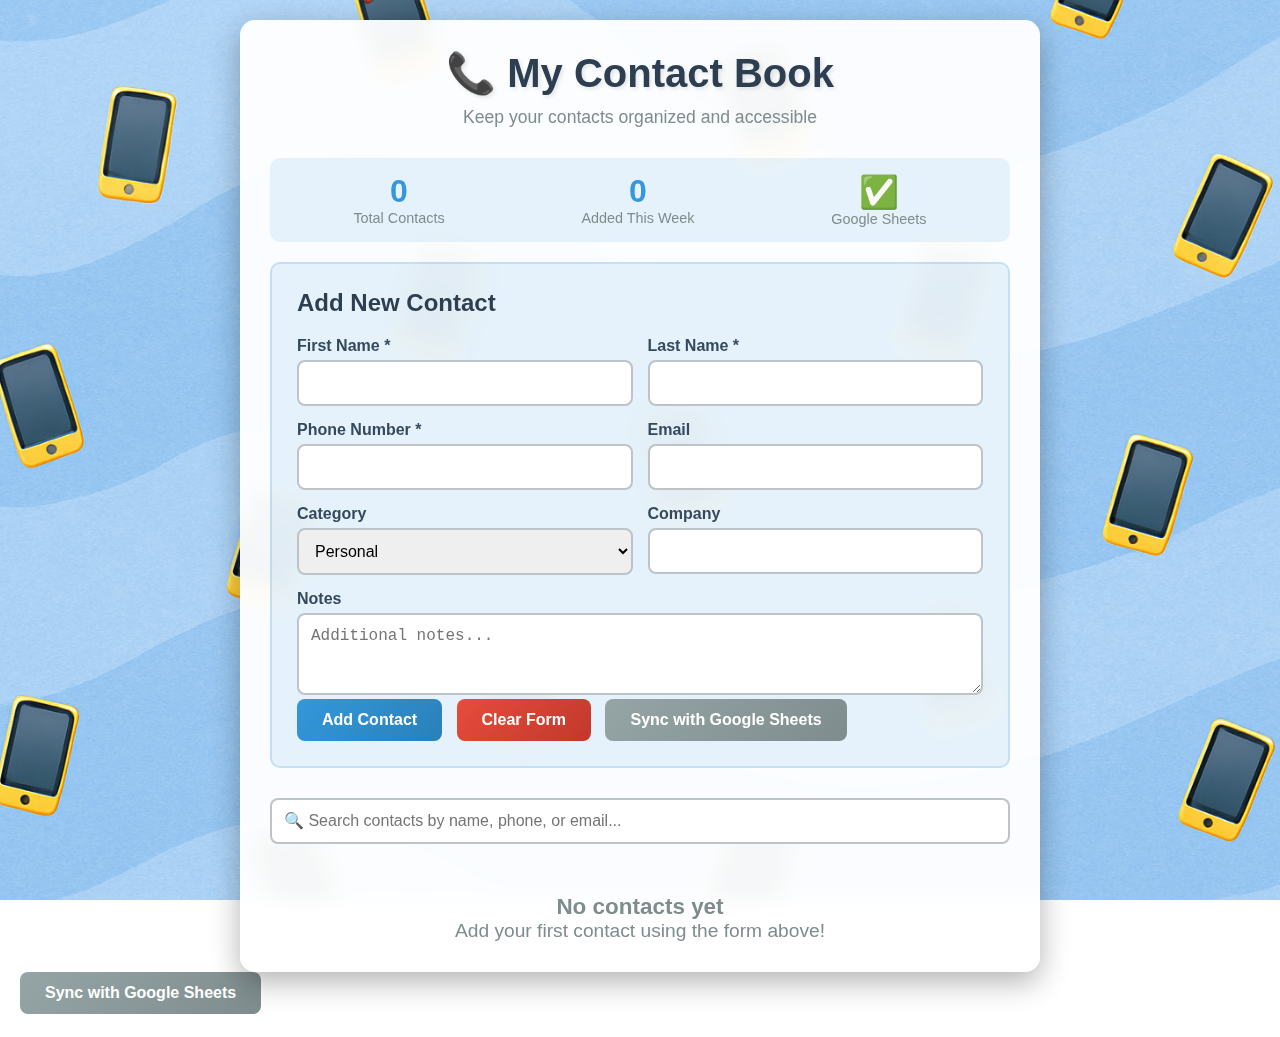
<file: index.html>
<!DOCTYPE html>
<html lang="en">
<head>
    <meta charset="UTF-8">
    <meta name="viewport" content="width=device-width, initial-scale=1.0">
    <title>My Contact Book</title>
    <link rel="icon" type="image/png" href="{{ url_for('static', filename='image/logo.png') }}">
    <link rel="stylesheet" href="style.css">
<script defer src="script.js"></script>

</head>
<body>
    <div class="container">
        <div class="header">
            <h1>📞 My Contact Book</h1>
            <p>Keep your contacts organized and accessible</p>
        </div>

        <div class="stats">
            <div class="stat-item">
                <div class="stat-number" id="totalContacts">0</div>
                <div class="stat-label">Total Contacts</div>
            </div>
            <div class="stat-item">
                <div class="stat-number" id="recentContacts">0</div>
                <div class="stat-label">Added This Week</div>
            </div>
            <div class="stat-item">
                <div class="stat-number" id="syncStatus">✅</div>
                <div class="stat-label">Google Sheets</div>
            </div>
        </div>

        <div class="form-container">
            <h2 style="margin-bottom: 20px; color: #2c3e50;">Add New Contact</h2>
            <form id="contactForm">
                <div class="form-row">
                    <div class="form-group">
                        <label for="firstName">First Name *</label>
                        <input type="text" id="firstName" required>
                    </div>
                    <div class="form-group">
                        <label for="lastName">Last Name *</label>
                        <input type="text" id="lastName" required>
                    </div>
                </div>
                <div class="form-row">
                    <div class="form-group">
                        <label for="phone">Phone Number *</label>
                        <input type="tel" id="phone" required>
                    </div>
                    <div class="form-group">
                        <label for="email">Email</label>
                        <input type="email" id="email">
                    </div>
                </div>
                <div class="form-row">
                    <div class="form-group">
                        <label for="category">Category</label>
                        <select id="category">
                            <option value="personal">Personal</option>
                            <option value="work">Work</option>
                            <option value="family">Family</option>
                            <option value="friend">Friend</option>
                            <option value="other">Other</option>
                        </select>
                    </div>
                    <div class="form-group">
                        <label for="company">Company</label>
                        <input type="text" id="company">
                    </div>
                </div>
                <div class="form-group">
                    <label for="notes">Notes</label>
                    <textarea id="notes" rows="3" placeholder="Additional notes..."></textarea>
                </div>
                <button type="submit" class="btn" id="submitBtn">
                    <span id="submitText">Add Contact</span>
                    <span id="submitLoader" class="loader" style="display: none;"></span>
                </button>
                <button type="button" class="btn btn-danger" id="clearForm">Clear Form</button>
                <button type="button" class="btn btn-secondary" id="syncBtn">Sync with Google Sheets</button>
            </form>
        </div>

        <div class="search-container">
            <input type="text" id="searchInput" class="search-input" placeholder="🔍 Search contacts by name, phone, or email...">
        </div>

        <div id="contactsContainer">
            <div class="no-contacts">
                <h3>No contacts yet</h3>
                <p>Add your first contact using the form above!</p>
            </div>
        </div>
    </div>

    <!-- Google Sheets API Configuration Modal -->
    <div id="configModal" class="modal">
        <div class="modal-content">
            <span class="close">&times;</span>
            <h2>Google Sheets Configuration</h2>
            <p>To use Google Sheets as your backend, you'll need to set up a Google Apps Script web app.</p>
            <div class="config-form">
                <label for="webAppUrl">Google Apps Script Web App URL:</label>
                <input type="url" id="webAppUrl" placeholder="https://script.google.com/macros/s/YOUR_SCRIPT_ID/exec">
                <button class="btn" onclick="saveConfig()">Save Configuration</button>
            </div>
            <div class="setup-instructions">
                <h3>Setup Instructions:</h3>
                <ol>
                    <li>Create a new Google Sheet</li>
                    <li>Go to Extensions → Apps Script</li>
                    <li>Replace the code with the provided Google Apps Script</li>
                    <li>Deploy as web app with "Anyone" access</li>
                    <li>Copy the web app URL here</li>
                </ol>
            </div>
        </div>
    </div>
    <button id="syncBtn" class="btn btn-secondary">Sync with Google Sheets</button>

    <script src="script.js"></script>
</body>
</html>
</file>
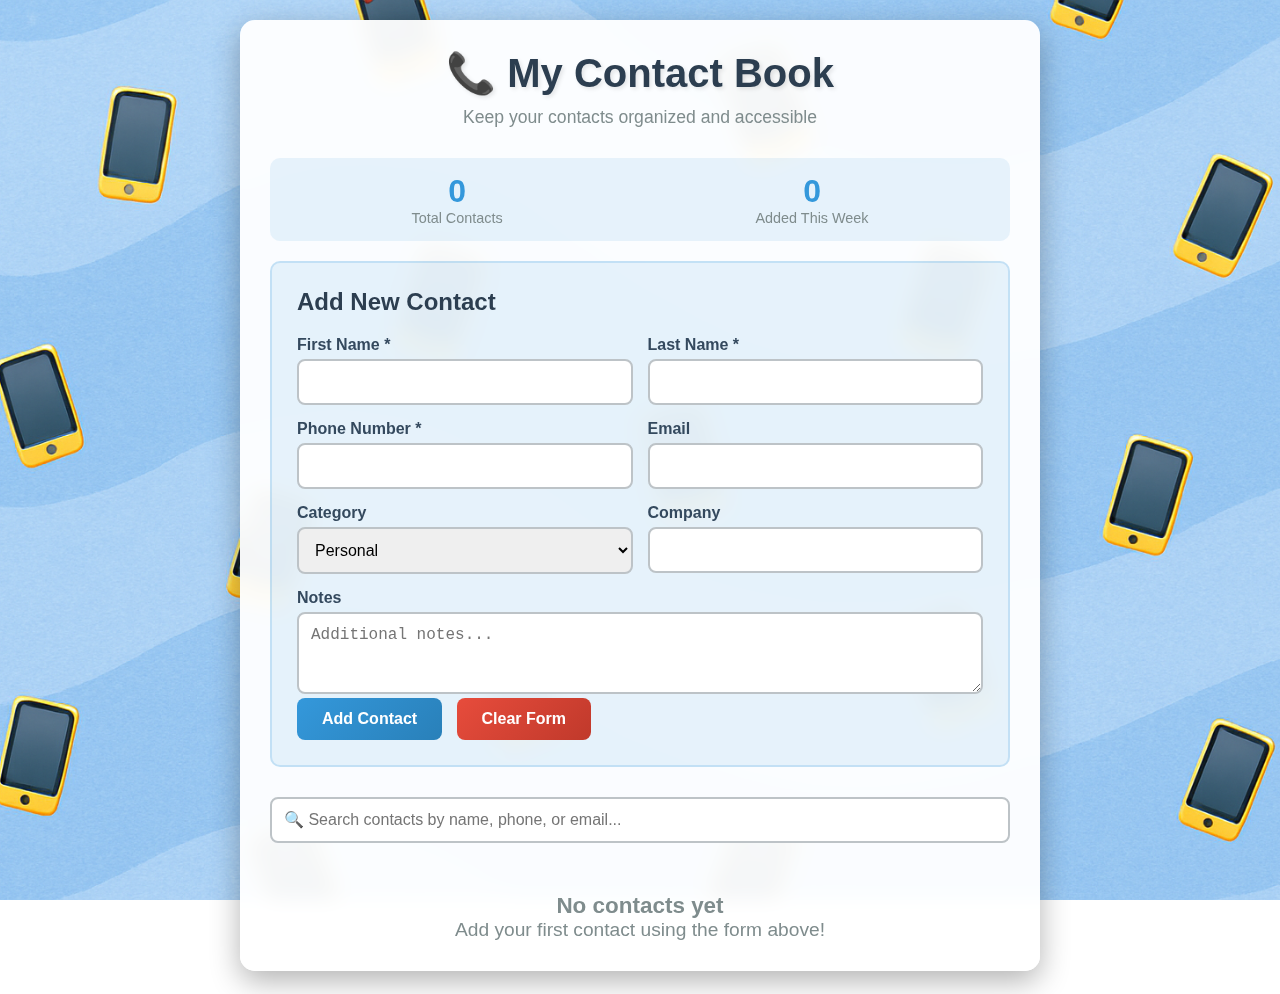
<file: contact_book.html>
<!DOCTYPE html>
<html lang="en">
<head>
    <meta charset="UTF-8">
    <meta name="viewport" content="width=device-width, initial-scale=1.0">
    <title>My Contact Book</title>
    <style>
        * {
            margin: 0;
            padding: 0;
            box-sizing: border-box;
        }

        body {
            font-family: 'Arial', sans-serif;
            background-image: url('my_bg.png');
            background-size: cover;
            background-position: center;
            background-attachment: fixed;
            min-height: 100vh;
            padding: 20px;
        }

        .container {
            max-width: 800px;
            margin: 0 auto;
            background: rgba(255, 255, 255, 0.95);
            border-radius: 15px;
            padding: 30px;
            box-shadow: 0 10px 30px rgba(0, 0, 0, 0.3);
            backdrop-filter: blur(10px);
        }

        .header {
            text-align: center;
            margin-bottom: 30px;
        }

        .header h1 {
            color: #2c3e50;
            font-size: 2.5em;
            margin-bottom: 10px;
            text-shadow: 2px 2px 4px rgba(0, 0, 0, 0.1);
        }

        .header p {
            color: #7f8c8d;
            font-size: 1.1em;
        }

        .form-container {
            background: rgba(52, 152, 219, 0.1);
            padding: 25px;
            border-radius: 10px;
            margin-bottom: 30px;
            border: 2px solid rgba(52, 152, 219, 0.2);
        }

        .form-row {
            display: flex;
            gap: 15px;
            margin-bottom: 15px;
        }

        .form-group {
            flex: 1;
        }

        label {
            display: block;
            margin-bottom: 5px;
            color: #34495e;
            font-weight: bold;
        }

        input, textarea, select {
            width: 100%;
            padding: 12px;
            border: 2px solid #bdc3c7;
            border-radius: 8px;
            font-size: 16px;
            transition: border-color 0.3s;
        }

        input:focus, textarea:focus, select:focus {
            outline: none;
            border-color: #3498db;
            box-shadow: 0 0 10px rgba(52, 152, 219, 0.3);
        }

        .btn {
            background: linear-gradient(135deg, #3498db, #2980b9);
            color: white;
            padding: 12px 25px;
            border: none;
            border-radius: 8px;
            cursor: pointer;
            font-size: 16px;
            font-weight: bold;
            transition: all 0.3s;
            margin-right: 10px;
        }

        .btn:hover {
            transform: translateY(-2px);
            box-shadow: 0 5px 15px rgba(52, 152, 219, 0.4);
        }

        .btn-danger {
            background: linear-gradient(135deg, #e74c3c, #c0392b);
        }

        .btn-danger:hover {
            box-shadow: 0 5px 15px rgba(231, 76, 60, 0.4);
        }

        .search-container {
            margin-bottom: 20px;
        }

        .search-input {
            padding: 12px;
            border: 2px solid #bdc3c7;
            border-radius: 8px;
            font-size: 16px;
            width: 100%;
        }

        .contacts-grid {
            display: grid;
            grid-template-columns: repeat(auto-fill, minmax(300px, 1fr));
            gap: 20px;
            margin-top: 20px;
        }

        .contact-card {
            background: white;
            border-radius: 10px;
            padding: 20px;
            box-shadow: 0 5px 15px rgba(0, 0, 0, 0.1);
            transition: transform 0.3s, box-shadow 0.3s;
            border-left: 4px solid #3498db;
        }

        .contact-card:hover {
            transform: translateY(-5px);
            box-shadow: 0 10px 25px rgba(0, 0, 0, 0.2);
        }

        .contact-name {
            font-size: 1.3em;
            font-weight: bold;
            color: #2c3e50;
            margin-bottom: 10px;
        }

        .contact-info {
            color: #7f8c8d;
            margin-bottom: 5px;
        }

        .contact-actions {
            margin-top: 15px;
            display: flex;
            gap: 10px;
        }

        .btn-small {
            padding: 6px 12px;
            font-size: 14px;
        }

        .no-contacts {
            text-align: center;
            color: #7f8c8d;
            font-size: 1.2em;
            margin-top: 50px;
        }

        .stats {
            display: flex;
            justify-content: space-around;
            margin-bottom: 20px;
            background: rgba(52, 152, 219, 0.1);
            padding: 15px;
            border-radius: 10px;
        }

        .stat-item {
            text-align: center;
        }

        .stat-number {
            font-size: 2em;
            font-weight: bold;
            color: #3498db;
        }

        .stat-label {
            color: #7f8c8d;
            font-size: 0.9em;
        }

        @media (max-width: 600px) {
            .form-row {
                flex-direction: column;
            }
            
            .contacts-grid {
                grid-template-columns: 1fr;
            }
            
            .stats {
                flex-direction: column;
                gap: 10px;
            }
        }
    </style>
</head>
<body>
    <div class="container">
        <div class="header">
            <h1>📞 My Contact Book</h1>
            <p>Keep your contacts organized and accessible</p>
        </div>

        <div class="stats">
            <div class="stat-item">
                <div class="stat-number" id="totalContacts">0</div>
                <div class="stat-label">Total Contacts</div>
            </div>
            <div class="stat-item">
                <div class="stat-number" id="recentContacts">0</div>
                <div class="stat-label">Added This Week</div>
            </div>
        </div>

        <div class="form-container">
            <h2 style="margin-bottom: 20px; color: #2c3e50;">Add New Contact</h2>
            <form id="contactForm">
                <div class="form-row">
                    <div class="form-group">
                        <label for="firstName">First Name *</label>
                        <input type="text" id="firstName" required>
                    </div>
                    <div class="form-group">
                        <label for="lastName">Last Name *</label>
                        <input type="text" id="lastName" required>
                    </div>
                </div>
                <div class="form-row">
                    <div class="form-group">
                        <label for="phone">Phone Number *</label>
                        <input type="tel" id="phone" required>
                    </div>
                    <div class="form-group">
                        <label for="email">Email</label>
                        <input type="email" id="email">
                    </div>
                </div>
                <div class="form-row">
                    <div class="form-group">
                        <label for="category">Category</label>
                        <select id="category">
                            <option value="personal">Personal</option>
                            <option value="work">Work</option>
                            <option value="family">Family</option>
                            <option value="friend">Friend</option>
                            <option value="other">Other</option>
                        </select>
                    </div>
                    <div class="form-group">
                        <label for="company">Company</label>
                        <input type="text" id="company">
                    </div>
                </div>
                <div class="form-group">
                    <label for="notes">Notes</label>
                    <textarea id="notes" rows="3" placeholder="Additional notes..."></textarea>
                </div>
                <button type="submit" class="btn">Add Contact</button>
                <button type="button" class="btn btn-danger" id="clearForm">Clear Form</button>
            </form>
        </div>

        <div class="search-container">
            <input type="text" id="searchInput" class="search-input" placeholder="🔍 Search contacts by name, phone, or email...">
        </div>

        <div id="contactsContainer">
            <div class="no-contacts">
                <h3>No contacts yet</h3>
                <p>Add your first contact using the form above!</p>
            </div>
        </div>
    </div>

    <script>
        // Contact storage and management
        let contacts = [];
        let editingId = null;

        // Load contacts from localStorage on page load
        document.addEventListener('DOMContentLoaded', function() {
            loadContacts();
            updateStats();
        });

        // Contact form submission
        document.getElementById('contactForm').addEventListener('submit', function(e) {
            e.preventDefault();
            
            const formData = {
                firstName: document.getElementById('firstName').value.trim(),
                lastName: document.getElementById('lastName').value.trim(),
                phone: document.getElementById('phone').value.trim(),
                email: document.getElementById('email').value.trim(),
                category: document.getElementById('category').value,
                company: document.getElementById('company').value.trim(),
                notes: document.getElementById('notes').value.trim(),
                dateAdded: new Date().toISOString()
            };

            if (editingId) {
                updateContact(editingId, formData);
            } else {
                addContact(formData);
            }

            clearForm();
            saveContacts();
            displayContacts();
            updateStats();
        });

        // Add contact function
        function addContact(contactData) {
            const contact = {
                id: Date.now(),
                ...contactData
            };
            contacts.push(contact);
            showNotification('Contact added successfully!', 'success');
        }

        // Update contact function
        function updateContact(id, contactData) {
            const index = contacts.findIndex(c => c.id === id);
            if (index !== -1) {
                contacts[index] = { ...contacts[index], ...contactData };
                showNotification('Contact updated successfully!', 'success');
            }
            editingId = null;
        }

        // Delete contact function
        function deleteContact(id) {
            if (confirm('Are you sure you want to delete this contact?')) {
                contacts = contacts.filter(c => c.id !== id);
                saveContacts();
                displayContacts();
                updateStats();
                showNotification('Contact deleted successfully!', 'success');
            }
        }

        // Edit contact function
        function editContact(id) {
            const contact = contacts.find(c => c.id === id);
            if (contact) {
                document.getElementById('firstName').value = contact.firstName;
                document.getElementById('lastName').value = contact.lastName;
                document.getElementById('phone').value = contact.phone;
                document.getElementById('email').value = contact.email;
                document.getElementById('category').value = contact.category;
                document.getElementById('company').value = contact.company;
                document.getElementById('notes').value = contact.notes;
                editingId = id;
                
                // Scroll to form
                document.querySelector('.form-container').scrollIntoView({ behavior: 'smooth' });
            }
        }

        // Clear form function
        function clearForm() {
            document.getElementById('contactForm').reset();
            editingId = null;
        }

        // Display contacts function
        function displayContacts(contactsToShow = contacts) {
            const container = document.getElementById('contactsContainer');
            
            if (contactsToShow.length === 0) {
                container.innerHTML = `
                    <div class="no-contacts">
                        <h3>No contacts found</h3>
                        <p>Try adjusting your search or add a new contact!</p>
                    </div>
                `;
                return;
            }

            const contactsHTML = contactsToShow.map(contact => `
                <div class="contact-card">
                    <div class="contact-name">${contact.firstName} ${contact.lastName}</div>
                    <div class="contact-info">📞 ${contact.phone}</div>
                    ${contact.email ? `<div class="contact-info">✉️ ${contact.email}</div>` : ''}
                    ${contact.company ? `<div class="contact-info">🏢 ${contact.company}</div>` : ''}
                    <div class="contact-info">📂 ${contact.category}</div>
                    ${contact.notes ? `<div class="contact-info">📝 ${contact.notes}</div>` : ''}
                    <div class="contact-actions">
                        <button class="btn btn-small" onclick="editContact(${contact.id})">Edit</button>
                        <button class="btn btn-danger btn-small" onclick="deleteContact(${contact.id})">Delete</button>
                    </div>
                </div>
            `).join('');

            container.innerHTML = `<div class="contacts-grid">${contactsHTML}</div>`;
        }

        // Search functionality
        document.getElementById('searchInput').addEventListener('input', function(e) {
            const searchTerm = e.target.value.toLowerCase();
            const filteredContacts = contacts.filter(contact =>
                contact.firstName.toLowerCase().includes(searchTerm) ||
                contact.lastName.toLowerCase().includes(searchTerm) ||
                contact.phone.includes(searchTerm) ||
                contact.email.toLowerCase().includes(searchTerm) ||
                contact.company.toLowerCase().includes(searchTerm)
            );
            displayContacts(filteredContacts);
        });

        // Clear form button
        document.getElementById('clearForm').addEventListener('click', clearForm);

        // Save contacts to localStorage
        function saveContacts() {
            try {
                const contactsData = JSON.stringify(contacts);
                // In a real backend, you'd send this to your server
                // For now, we'll use localStorage as a simple backend simulation
                localStorage.setItem('contactBookData', contactsData);
            } catch (error) {
                console.error('Error saving contacts:', error);
                showNotification('Error saving contacts!', 'error');
            }
        }

        // Load contacts from localStorage
        function loadContacts() {
            try {
                const saved = localStorage.getItem('contactBookData');
                if (saved) {
                    contacts = JSON.parse(saved);
                    displayContacts();
                }
            } catch (error) {
                console.error('Error loading contacts:', error);
                contacts = [];
            }
        }

        // Update statistics
        function updateStats() {
            const totalContacts = contacts.length;
            const weekAgo = new Date(Date.now() - 7 * 24 * 60 * 60 * 1000);
            const recentContacts = contacts.filter(c => new Date(c.dateAdded) > weekAgo).length;

            document.getElementById('totalContacts').textContent = totalContacts;
            document.getElementById('recentContacts').textContent = recentContacts;
        }

        // Show notification
        function showNotification(message, type) {
            // Create notification element
            const notification = document.createElement('div');
            notification.style.cssText = `
                position: fixed;
                top: 20px;
                right: 20px;
                padding: 15px 20px;
                border-radius: 8px;
                color: white;
                font-weight: bold;
                z-index: 1000;
                animation: slideIn 0.3s ease-out;
                background: ${type === 'success' ? '#27ae60' : '#e74c3c'};
                box-shadow: 0 4px 12px rgba(0, 0, 0, 0.2);
            `;
            notification.textContent = message;

            // Add animation styles
            const style = document.createElement('style');
            style.textContent = `
                @keyframes slideIn {
                    from { transform: translateX(100%); opacity: 0; }
                    to { transform: translateX(0); opacity: 1; }
                }
            `;
            document.head.appendChild(style);

            document.body.appendChild(notification);

            // Remove notification after 3 seconds
            setTimeout(() => {
                notification.remove();
                style.remove();
            }, 3000);
        }

        // Export contacts (bonus feature)
        function exportContacts() {
            const csvContent = contacts.map(contact => 
                `"${contact.firstName}","${contact.lastName}","${contact.phone}","${contact.email}","${contact.category}","${contact.company}","${contact.notes}"`
            ).join('\n');

            const blob = new Blob([csvContent], { type: 'text/csv' });
            const url = window.URL.createObjectURL(blob);
            const a = document.createElement('a');
            a.href = url;
            a.download = 'my-contacts.csv';
            a.click();
            window.URL.revokeObjectURL(url);
        }

        // Add export button functionality (you can add this to the HTML if needed)
        window.exportContacts = exportContacts;
    </script>
</body>
</html>
</file>
<file: style.css>
* {
    margin: 0;
    padding: 0;
    box-sizing: border-box;
}

body {
    font-family: 'Arial', sans-serif;
    background-image: url('my_bg.png');
    background-size: cover;
    background-position: center;
    background-attachment: fixed;
    min-height: 100vh;
    padding: 20px;
}

.container {
    max-width: 800px;
    margin: 0 auto;
    background: rgba(255, 255, 255, 0.95);
    border-radius: 15px;
    padding: 30px;
    box-shadow: 0 10px 30px rgba(0, 0, 0, 0.3);
    backdrop-filter: blur(10px);
}

.header {
    text-align: center;
    margin-bottom: 30px;
}

.header h1 {
    color: #2c3e50;
    font-size: 2.5em;
    margin-bottom: 10px;
    text-shadow: 2px 2px 4px rgba(0, 0, 0, 0.1);
}

.header p {
    color: #7f8c8d;
    font-size: 1.1em;
}

.form-container {
    background: rgba(52, 152, 219, 0.1);
    padding: 25px;
    border-radius: 10px;
    margin-bottom: 30px;
    border: 2px solid rgba(52, 152, 219, 0.2);
}

.form-row {
    display: flex;
    gap: 15px;
    margin-bottom: 15px;
}

.form-group {
    flex: 1;
}

label {
    display: block;
    margin-bottom: 5px;
    color: #34495e;
    font-weight: bold;
}

input, textarea, select {
    width: 100%;
    padding: 12px;
    border: 2px solid #bdc3c7;
    border-radius: 8px;
    font-size: 16px;
    transition: border-color 0.3s;
}

input:focus, textarea:focus, select:focus {
    outline: none;
    border-color: #3498db;
    box-shadow: 0 0 10px rgba(52, 152, 219, 0.3);
}

.btn {
    background: linear-gradient(135deg, #3498db, #2980b9);
    color: white;
    padding: 12px 25px;
    border: none;
    border-radius: 8px;
    cursor: pointer;
    font-size: 16px;
    font-weight: bold;
    transition: all 0.3s;
    margin-right: 10px;
    display: inline-flex;
    align-items: center;
    gap: 8px;
}

.btn:hover {
    transform: translateY(-2px);
    box-shadow: 0 5px 15px rgba(52, 152, 219, 0.4);
}

.btn:disabled {
    opacity: 0.6;
    cursor: not-allowed;
    transform: none;
}

.btn-danger {
    background: linear-gradient(135deg, #e74c3c, #c0392b);
}

.btn-danger:hover {
    box-shadow: 0 5px 15px rgba(231, 76, 60, 0.4);
}

.btn-secondary {
    background: linear-gradient(135deg, #95a5a6, #7f8c8d);
}

.btn-secondary:hover {
    box-shadow: 0 5px 15px rgba(149, 165, 166, 0.4);
}

.search-container {
    margin-bottom: 20px;
}

.search-input {
    padding: 12px;
    border: 2px solid #bdc3c7;
    border-radius: 8px;
    font-size: 16px;
    width: 100%;
}

.contacts-grid {
    display: grid;
    grid-template-columns: repeat(auto-fill, minmax(300px, 1fr));
    gap: 20px;
    margin-top: 20px;
}

.contact-card {
    background: white;
    border-radius: 10px;
    padding: 20px;
    box-shadow: 0 5px 15px rgba(0, 0, 0, 0.1);
    transition: transform 0.3s, box-shadow 0.3s;
    border-left: 4px solid #3498db;
}

.contact-card:hover {
    transform: translateY(-5px);
    box-shadow: 0 10px 25px rgba(0, 0, 0, 0.2);
}

.contact-name {
    font-size: 1.3em;
    font-weight: bold;
    color: #2c3e50;
    margin-bottom: 10px;
}

.contact-info {
    color: #7f8c8d;
    margin-bottom: 5px;
}

.contact-actions {
    margin-top: 15px;
    display: flex;
    gap: 10px;
}

.btn-small {
    padding: 6px 12px;
    font-size: 14px;
}

.no-contacts {
    text-align: center;
    color: #7f8c8d;
    font-size: 1.2em;
    margin-top: 50px;
}

.stats {
    display: flex;
    justify-content: space-around;
    margin-bottom: 20px;
    background: rgba(52, 152, 219, 0.1);
    padding: 15px;
    border-radius: 10px;
}

.stat-item {
    text-align: center;
}

.stat-number {
    font-size: 2em;
    font-weight: bold;
    color: #3498db;
}

.stat-label {
    color: #7f8c8d;
    font-size: 0.9em;
}

/* Loader animation */
.loader {
    width: 16px;
    height: 16px;
    border: 2px solid #ffffff;
    border-top: 2px solid transparent;
    border-radius: 50%;
    animation: spin 1s linear infinite;
}

@keyframes spin {
    0% { transform: rotate(0deg); }
    100% { transform: rotate(360deg); }
}

/* Modal styles */
.modal {
    display: none;
    position: fixed;
    z-index: 1000;
    left: 0;
    top: 0;
    width: 100%;
    height: 100%;
    background-color: rgba(0, 0, 0, 0.5);
}

.modal-content {
    background-color: white;
    margin: 5% auto;
    padding: 30px;
    border-radius: 10px;
    width: 80%;
    max-width: 600px;
    position: relative;
}

.close {
    position: absolute;
    right: 15px;
    top: 15px;
    font-size: 28px;
    font-weight: bold;
    cursor: pointer;
    color: #aaa;
}

.close:hover {
    color: #000;
}

.config-form {
    margin: 20px 0;
}

.config-form input {
    margin-bottom: 15px;
}

.setup-instructions {
    background: #f8f9fa;
    padding: 20px;
    border-radius: 8px;
    margin-top: 20px;
}

.setup-instructions ol {
    margin-left: 20px;
}

.setup-instructions li {
    margin-bottom: 8px;
}

/* Notification styles */
.notification {
    position: fixed;
    top: 20px;
    right: 20px;
    padding: 15px 20px;
    border-radius: 8px;
    color: white;
    font-weight: bold;
    z-index: 1000;
    box-shadow: 0 4px 12px rgba(0, 0, 0, 0.2);
    animation: slideIn 0.3s ease-out;
}

.notification.success {
    background: #27ae60;
}

.notification.error {
    background: #e74c3c;
}

.notification.info {
    background: #3498db;
}

@keyframes slideIn {
    from { transform: translateX(100%); opacity: 0; }
    to { transform: translateX(0); opacity: 1; }
}

/* Responsive design */
@media (max-width: 600px) {
    .form-row {
        flex-direction: column;
    }
    
    .contacts-grid {
        grid-template-columns: 1fr;
    }
    
    .stats {
        flex-direction: column;
        gap: 10px;
    }
    
    .btn {
        margin-bottom: 10px;
    }
    
    .container {
        padding: 20px;
    }
    
    .modal-content {
        width: 95%;
        margin: 10% auto;
        padding: 20px;
    }
}
</file>
